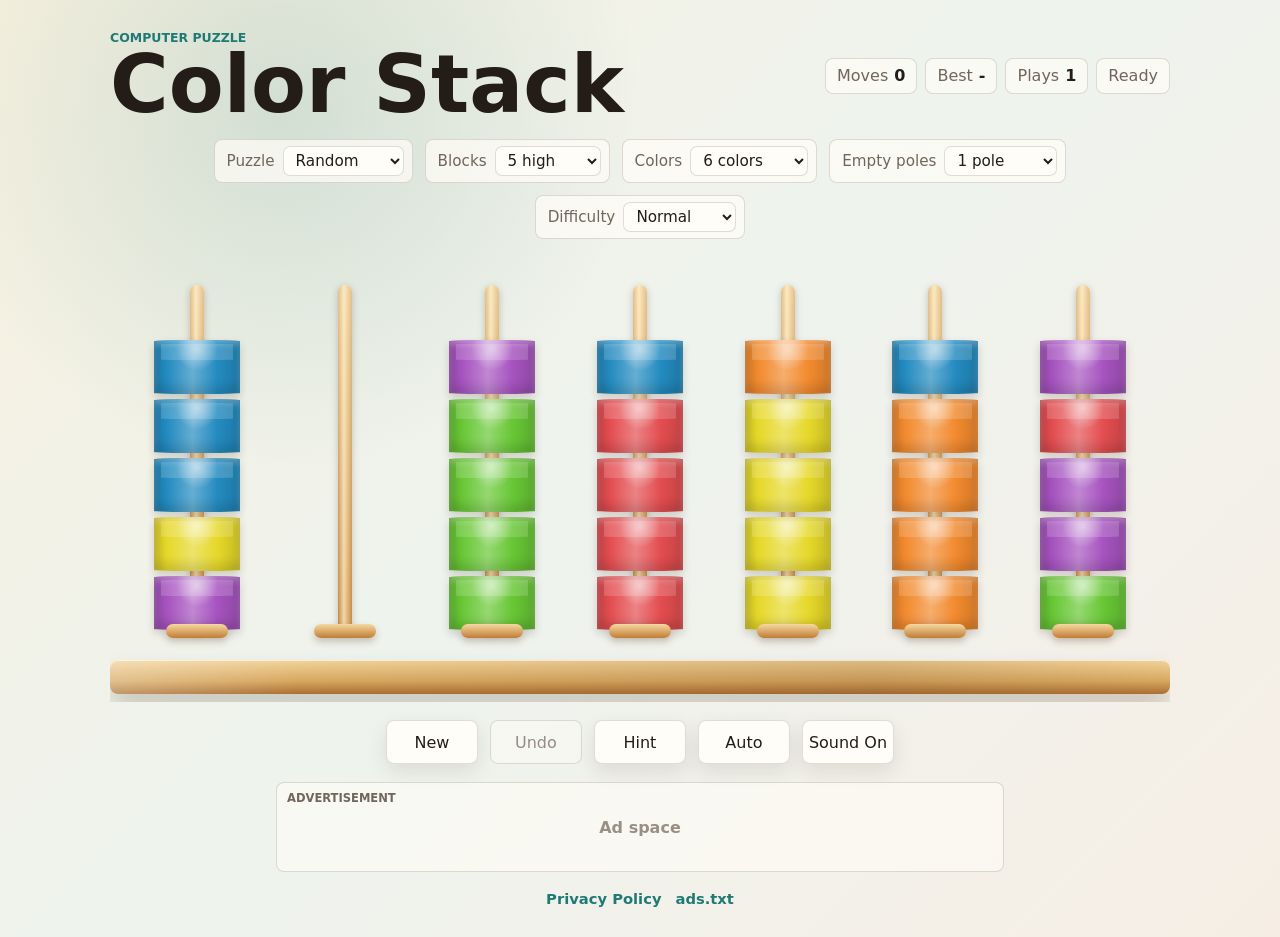
<file: index.html>
<!doctype html>
<html lang="en">
  <head>
    <meta charset="utf-8">
    <meta name="viewport" content="width=device-width, initial-scale=1">
    <title>Color Stack</title>
    <script
      async
      src="https://pagead2.googlesyndication.com/pagead/js/adsbygoogle.js?client=ca-pub-5616650637352559"
      crossorigin="anonymous"></script>
    <link rel="stylesheet" href="styles.css">
  </head>
  <body>
    <main class="game-shell" aria-labelledby="game-title">
      <header class="topbar">
        <div>
          <p class="eyebrow">Computer puzzle</p>
          <h1 id="game-title">Color Stack</h1>
        </div>
        <div class="score-strip" aria-live="polite">
          <span>Moves <strong id="move-count">0</strong></span>
          <span>Best <strong id="best-score">-</strong></span>
          <span>Plays <strong id="play-count">0</strong></span>
          <span id="solver-status">Ready</span>
        </div>
      </header>

      <section class="settings" aria-label="Puzzle settings">
        <label>
          <span>Puzzle</span>
          <select id="level-select">
            <option value="random" selected>Random</option>
            <option value="level1">Level 1</option>
            <option value="level2">Level 2</option>
            <option value="level3">Level 3</option>
            <option value="level4">Level 4</option>
            <option value="level5">Level 5</option>
          </select>
        </label>
        <label>
          <span>Blocks</span>
          <select id="capacity-select">
            <option value="4">4 high</option>
            <option value="5" selected>5 high</option>
            <option value="6">6 high</option>
          </select>
        </label>
        <label>
          <span>Colors</span>
          <select id="color-count-select">
            <option value="4">4 colors</option>
            <option value="5">5 colors</option>
            <option value="6" selected>6 colors</option>
            <option value="7">7 colors</option>
            <option value="8">8 colors</option>
          </select>
        </label>
        <label>
          <span>Empty poles</span>
          <select id="extra-towers-select">
            <option value="1" selected>1 pole</option>
            <option value="2">2 poles</option>
          </select>
        </label>
        <label>
          <span>Difficulty</span>
          <select id="difficulty-select">
            <option value="easy">Easy</option>
            <option value="normal" selected>Normal</option>
            <option value="hard">Hard</option>
            <option value="expert">Expert</option>
          </select>
        </label>
      </section>

      <section class="game-area" aria-label="Color Stack game board">
        <div id="reward-layer" class="reward-layer" aria-hidden="true"></div>
        <div id="board" class="board"></div>
      </section>

      <section id="win-panel" class="win-panel" aria-live="polite" hidden>
        <div>
          <p class="eyebrow">Puzzle solved</p>
          <h2>Color Stack Complete</h2>
          <p id="win-summary">Solved in 0 moves.</p>
        </div>
        <div class="win-actions">
          <button id="win-new-game" type="button">New Game</button>
          <button id="win-harder" type="button">Harder Puzzle</button>
        </div>
      </section>

      <nav class="controls" aria-label="Game controls">
        <button id="new-game" type="button">New</button>
        <button id="undo" type="button">Undo</button>
        <button id="hint" type="button">Hint</button>
        <button id="autoplay" type="button">Auto</button>
        <button id="sound-toggle" type="button" aria-pressed="false">Sound On</button>
      </nav>

      <aside class="ad-panel is-placeholder" aria-label="Advertisement">
        <span>Advertisement</span>
        <ins
          id="adsense-slot"
          class="adsbygoogle"
          data-ad-format="auto"
          data-full-width-responsive="true"></ins>
      </aside>

      <footer class="site-footer">
        <a href="privacy.html">Privacy Policy</a>
        <a href="ads.txt">ads.txt</a>
      </footer>
    </main>

    <script src="script.js"></script>
  </body>
</html>
</file>
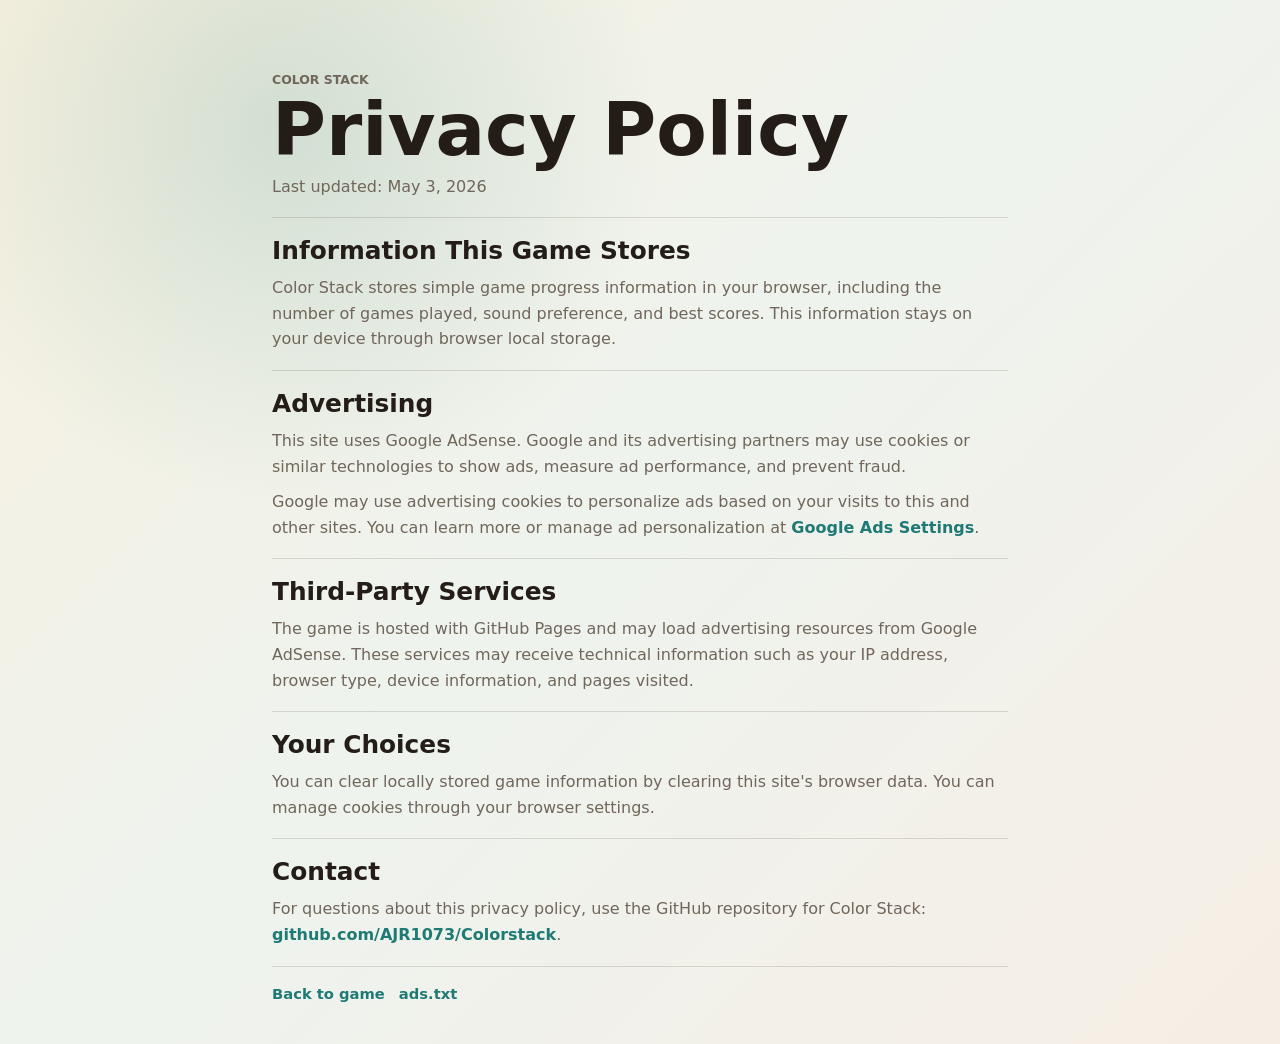
<file: privacy.html>
<!doctype html>
<html lang="en">
  <head>
    <meta charset="utf-8">
    <meta name="viewport" content="width=device-width, initial-scale=1">
    <title>Privacy Policy - Color Stack</title>
    <link rel="stylesheet" href="styles.css">
  </head>
  <body>
    <main class="policy-page">
      <header>
        <p class="eyebrow">Color Stack</p>
        <h1>Privacy Policy</h1>
        <p>Last updated: May 3, 2026</p>
      </header>

      <section>
        <h2>Information This Game Stores</h2>
        <p>
          Color Stack stores simple game progress information in your browser, including the number of games played,
          sound preference, and best scores. This information stays on your device through browser local storage.
        </p>
      </section>

      <section>
        <h2>Advertising</h2>
        <p>
          This site uses Google AdSense. Google and its advertising partners may use cookies or similar technologies
          to show ads, measure ad performance, and prevent fraud.
        </p>
        <p>
          Google may use advertising cookies to personalize ads based on your visits to this and other sites. You can
          learn more or manage ad personalization at
          <a href="https://adssettings.google.com/" rel="noreferrer">Google Ads Settings</a>.
        </p>
      </section>

      <section>
        <h2>Third-Party Services</h2>
        <p>
          The game is hosted with GitHub Pages and may load advertising resources from Google AdSense. These services
          may receive technical information such as your IP address, browser type, device information, and pages visited.
        </p>
      </section>

      <section>
        <h2>Your Choices</h2>
        <p>
          You can clear locally stored game information by clearing this site's browser data. You can manage cookies
          through your browser settings.
        </p>
      </section>

      <section>
        <h2>Contact</h2>
        <p>
          For questions about this privacy policy, use the GitHub repository for Color Stack:
          <a href="https://github.com/AJR1073/Colorstack" rel="noreferrer">github.com/AJR1073/Colorstack</a>.
        </p>
      </section>

      <nav class="policy-links" aria-label="Policy links">
        <a href="index.html">Back to game</a>
        <a href="ads.txt">ads.txt</a>
      </nav>
    </main>
  </body>
</html>
</file>
<file: styles.css>
:root {
  color-scheme: light;
  --page: #f5f2ea;
  --ink: #241d17;
  --muted: #71665b;
  --panel: #fffdf7;
  --line: rgba(63, 44, 26, 0.16);
  --wood-a: #d7a760;
  --wood-b: #f2d39a;
  --wood-c: #a96f32;
  --accent: #1f7a75;
  --danger: #b74949;
  --shadow: rgba(59, 39, 18, 0.22);
  --tower-width: clamp(54px, 10vw, 86px);
  --block-height: clamp(36px, 8vw, 54px);
  --slot-gap: 5px;
  --capacity: 5;
  --tower-count: 7;
}

* {
  box-sizing: border-box;
}

body {
  min-height: 100vh;
  margin: 0;
  display: grid;
  place-items: center;
  background:
    radial-gradient(circle at 22% 12%, rgba(31, 122, 117, 0.16), transparent 28%),
    linear-gradient(135deg, #f8f1df 0%, #eef3ee 48%, #f6eee5 100%);
  color: var(--ink);
  font-family: Inter, ui-sans-serif, system-ui, -apple-system, BlinkMacSystemFont, "Segoe UI", sans-serif;
}

button {
  font: inherit;
}

.game-shell {
  width: min(1120px, calc(100vw - 24px));
  min-height: min(760px, calc(100vh - 24px));
  display: grid;
  grid-template-rows: auto auto 1fr auto auto auto;
  gap: 18px;
  padding: clamp(16px, 3vw, 30px);
}

.topbar,
.settings,
.controls {
  display: flex;
  align-items: center;
  justify-content: space-between;
  gap: 12px;
}

.eyebrow {
  margin: 0 0 4px;
  color: var(--accent);
  font-size: 0.78rem;
  font-weight: 800;
  letter-spacing: 0;
  text-transform: uppercase;
}

h1 {
  margin: 0;
  font-size: clamp(2.25rem, 7vw, 5rem);
  line-height: 0.9;
  letter-spacing: 0;
}

.score-strip {
  display: flex;
  flex-wrap: wrap;
  justify-content: flex-end;
  gap: 8px;
  color: var(--muted);
  font-size: clamp(0.9rem, 2vw, 1rem);
}

.score-strip span {
  min-height: 36px;
  display: inline-flex;
  align-items: center;
  border: 1px solid var(--line);
  border-radius: 8px;
  background: rgba(255, 253, 247, 0.7);
  padding: 7px 11px;
  white-space: nowrap;
}

.score-strip strong {
  margin-left: 6px;
  color: var(--ink);
}

.settings {
  justify-content: center;
  flex-wrap: wrap;
}

.settings label {
  display: inline-flex;
  align-items: center;
  gap: 8px;
  min-height: 42px;
  border: 1px solid var(--line);
  border-radius: 8px;
  background: rgba(255, 253, 247, 0.72);
  padding: 6px 8px 6px 12px;
  color: var(--muted);
  font-size: 0.95rem;
}

.settings select {
  min-height: 30px;
  border: 1px solid rgba(36, 29, 23, 0.14);
  border-radius: 7px;
  background: var(--panel);
  color: var(--ink);
  font: inherit;
  padding: 3px 28px 3px 8px;
}

.game-area {
  position: relative;
  min-height: 0;
  display: grid;
  align-items: end;
  padding-top: 12px;
  overflow: hidden;
}

.board {
  position: relative;
  z-index: 1;
  width: 100%;
  min-height: calc((var(--block-height) + var(--slot-gap)) * var(--capacity) + 120px);
  display: grid;
  grid-template-columns: repeat(var(--tower-count), minmax(42px, 1fr));
  gap: clamp(5px, 1.5vw, 18px);
  align-items: end;
  padding: 20px clamp(8px, 2vw, 22px) 42px;
}

.board::after {
  content: "";
  position: absolute;
  left: 0;
  right: 0;
  bottom: 8px;
  height: 34px;
  border-radius: 8px;
  background:
    linear-gradient(90deg, rgba(255, 255, 255, 0.28), transparent 18%, rgba(108, 62, 24, 0.16) 72%, transparent),
    linear-gradient(180deg, var(--wood-b), var(--wood-a) 62%, var(--wood-c));
  box-shadow: 0 18px 28px var(--shadow), inset 0 1px rgba(255, 255, 255, 0.6);
}

.tower {
  position: relative;
  z-index: 1;
  width: 100%;
  height: calc((var(--block-height) + var(--slot-gap)) * var(--capacity) + 76px);
  display: flex;
  justify-content: center;
  align-items: flex-end;
  border: 0;
  border-radius: 8px;
  background: transparent;
  padding: 0 0 30px;
  cursor: pointer;
  touch-action: manipulation;
}

.tower::before {
  content: "";
  position: absolute;
  bottom: 28px;
  width: min(14px, 30%);
  height: calc(100% - 24px);
  border-radius: 999px 999px 4px 4px;
  background:
    linear-gradient(90deg, rgba(119, 70, 30, 0.16), rgba(255, 240, 203, 0.72) 42%, rgba(143, 86, 35, 0.18)),
    linear-gradient(180deg, #f6d8a3, #d2944a);
  box-shadow: 0 2px 7px rgba(65, 38, 14, 0.25);
}

.tower::after {
  content: "";
  position: absolute;
  bottom: 22px;
  width: min(62px, 88%);
  height: 14px;
  border-radius: 999px;
  background: linear-gradient(180deg, #f6d9a2, #bf7d35);
  box-shadow: 0 4px 7px rgba(91, 53, 18, 0.25);
}

.tower:focus-visible {
  outline: 3px solid rgba(31, 122, 117, 0.52);
  outline-offset: 3px;
}

.stack {
  width: var(--tower-width);
  min-width: 42px;
  display: flex;
  flex-direction: column-reverse;
  gap: var(--slot-gap);
  align-items: center;
  pointer-events: none;
}

.block {
  position: relative;
  width: 100%;
  height: var(--block-height);
  border-radius: 999px / 44%;
  background:
    radial-gradient(ellipse at 50% 17%, rgba(255, 255, 255, 0.52), transparent 34%),
    linear-gradient(90deg, rgba(0, 0, 0, 0.16), transparent 15%, rgba(255, 255, 255, 0.3) 45%, transparent 74%, rgba(0, 0, 0, 0.14)),
    var(--block-color);
  box-shadow:
    inset 0 -8px 10px rgba(0, 0, 0, 0.12),
    inset 0 4px 6px rgba(255, 255, 255, 0.28),
    0 4px 8px rgba(45, 30, 18, 0.18);
  transform: translateY(0);
  transition: transform 170ms ease, box-shadow 170ms ease, filter 170ms ease;
}

.block::before {
  content: "";
  position: absolute;
  left: 8%;
  right: 8%;
  top: 4px;
  height: 30%;
  border-radius: 999px / 50%;
  background: rgba(255, 255, 255, 0.16);
}

.tower.selected .block:last-child {
  transform: translateY(-18px);
  box-shadow:
    inset 0 -8px 10px rgba(0, 0, 0, 0.12),
    inset 0 4px 6px rgba(255, 255, 255, 0.28),
    0 14px 20px rgba(45, 30, 18, 0.24);
}

.tower.hint-source .block:last-child,
.tower.hint-target::after {
  animation: pulse 720ms ease-in-out infinite alternate;
}

.tower.legal-target::after {
  box-shadow: 0 0 0 5px rgba(31, 122, 117, 0.18), 0 4px 7px rgba(91, 53, 18, 0.25);
}

.tower.invalid {
  animation: shake 220ms ease-in-out 1;
}

.controls {
  justify-content: center;
  flex-wrap: wrap;
}

.controls button {
  min-width: 92px;
  min-height: 44px;
  border: 1px solid rgba(36, 29, 23, 0.14);
  border-radius: 8px;
  background: var(--panel);
  color: var(--ink);
  box-shadow: 0 8px 20px rgba(60, 42, 24, 0.1);
  cursor: pointer;
}

.controls button:hover {
  border-color: rgba(31, 122, 117, 0.44);
}

.controls button:active {
  transform: translateY(1px);
}

.controls button:disabled {
  cursor: not-allowed;
  color: #958c83;
  background: rgba(255, 253, 247, 0.48);
  box-shadow: none;
}

.controls button.is-running {
  background: #143f3d;
  color: #ffffff;
}

.ad-panel {
  width: min(728px, 100%);
  min-height: 90px;
  display: grid;
  place-items: center;
  justify-self: center;
  position: relative;
  border: 1px solid var(--line);
  border-radius: 8px;
  background: rgba(255, 253, 247, 0.58);
  color: var(--muted);
  overflow: hidden;
}

.ad-panel span {
  position: absolute;
  top: 8px;
  left: 10px;
  font-size: 0.72rem;
  font-weight: 700;
  letter-spacing: 0;
  text-transform: uppercase;
}

.ad-panel .adsbygoogle {
  display: block;
  width: 100%;
  min-height: 90px;
}

.ad-panel.is-placeholder::after {
  content: "Ad space";
  color: rgba(113, 102, 91, 0.72);
  font-weight: 700;
}

.ad-panel.is-placeholder .adsbygoogle {
  display: none;
}

.site-footer,
.policy-links {
  display: flex;
  justify-content: center;
  gap: 14px;
  flex-wrap: wrap;
  color: var(--muted);
  font-size: 0.92rem;
}

.site-footer a,
.policy-links a,
.policy-page a {
  color: var(--accent);
  text-decoration: none;
  font-weight: 700;
}

.site-footer a:hover,
.policy-links a:hover,
.policy-page a:hover {
  text-decoration: underline;
}

.policy-page {
  width: min(820px, calc(100vw - 28px));
  margin: 0 auto;
  padding: clamp(18px, 4vw, 42px);
}

.policy-page header,
.policy-page section {
  border-bottom: 1px solid var(--line);
  padding: 18px 0;
}

.policy-page h1,
.policy-page h2,
.policy-page p {
  margin: 0;
}

.policy-page h1 {
  margin-top: 6px;
  font-size: clamp(2.2rem, 8vw, 4.6rem);
  line-height: 0.92;
}

.policy-page h2 {
  font-size: clamp(1.2rem, 3vw, 1.55rem);
  letter-spacing: 0;
}

.policy-page p {
  margin-top: 10px;
  color: var(--muted);
  line-height: 1.6;
}

.policy-links {
  justify-content: flex-start;
  padding-top: 18px;
}

.win-panel {
  width: min(720px, 100%);
  margin: -8px auto 0;
  display: flex;
  align-items: center;
  justify-content: space-between;
  gap: 16px;
  border: 1px solid rgba(31, 122, 117, 0.28);
  border-radius: 8px;
  background:
    linear-gradient(90deg, rgba(255, 255, 255, 0.92), rgba(255, 253, 247, 0.76)),
    var(--panel);
  box-shadow: 0 16px 34px rgba(60, 42, 24, 0.14);
  padding: 14px 16px;
}

.win-panel[hidden] {
  display: none;
}

.win-panel h2,
.win-panel p {
  margin: 0;
}

.win-panel h2 {
  font-size: clamp(1.25rem, 3vw, 1.65rem);
  line-height: 1.1;
  letter-spacing: 0;
}

.win-panel #win-summary {
  margin-top: 5px;
  color: var(--muted);
}

.win-actions {
  display: flex;
  gap: 8px;
  flex-wrap: wrap;
  justify-content: flex-end;
}

.win-actions button {
  min-height: 40px;
  border: 1px solid rgba(36, 29, 23, 0.14);
  border-radius: 8px;
  background: var(--panel);
  color: var(--ink);
  padding: 8px 12px;
  font: inherit;
  cursor: pointer;
}

.win-actions button:first-child {
  background: #143f3d;
  color: #ffffff;
}

.reward-layer {
  position: absolute;
  inset: 0;
  z-index: 4;
  pointer-events: none;
  overflow: hidden;
}

.reward-layer.is-active::before {
  content: "";
  position: absolute;
  left: 50%;
  bottom: 58px;
  width: min(540px, 92%);
  aspect-ratio: 1;
  border-radius: 50%;
  border: 2px solid rgba(255, 255, 255, 0.78);
  box-shadow:
    0 0 0 12px rgba(255, 222, 92, 0.12),
    0 0 46px rgba(242, 138, 46, 0.35),
    inset 0 0 34px rgba(32, 182, 165, 0.22);
  opacity: 0;
  transform: translateX(-50%) scale(0.22);
  animation: reward-ring 1200ms ease-out both;
}

.reward-block,
.reward-spark {
  position: absolute;
  left: var(--start-x);
  top: var(--start-y);
  pointer-events: none;
}

.reward-block {
  width: clamp(24px, 4vw, 42px);
  height: clamp(17px, 3vw, 28px);
  border-radius: 999px / 44%;
  background:
    radial-gradient(ellipse at 50% 17%, rgba(255, 255, 255, 0.58), transparent 35%),
    linear-gradient(90deg, rgba(0, 0, 0, 0.16), transparent 18%, rgba(255, 255, 255, 0.34) 50%, transparent 76%, rgba(0, 0, 0, 0.12)),
    var(--block-color);
  box-shadow:
    inset 0 -6px 8px rgba(0, 0, 0, 0.12),
    inset 0 3px 5px rgba(255, 255, 255, 0.28),
    0 10px 18px rgba(45, 30, 18, 0.18);
  animation: reward-block-flight var(--duration) cubic-bezier(0.16, 0.78, 0.2, 1) var(--delay) both;
}

.reward-spark {
  width: var(--spark-size);
  height: var(--spark-size);
  border-radius: 50%;
  background: var(--block-color);
  box-shadow:
    0 0 10px var(--block-color),
    0 0 22px rgba(255, 255, 255, 0.72);
  animation: reward-spark-flight var(--duration) ease-out var(--delay) both;
}

.moving-block {
  position: fixed;
  left: var(--start-left);
  top: var(--start-top);
  z-index: 8;
  width: var(--move-width);
  height: var(--move-height);
  pointer-events: none;
  border-radius: 999px / 44%;
  background:
    radial-gradient(ellipse at 50% 17%, rgba(255, 255, 255, 0.58), transparent 35%),
    linear-gradient(90deg, rgba(0, 0, 0, 0.16), transparent 18%, rgba(255, 255, 255, 0.34) 50%, transparent 76%, rgba(0, 0, 0, 0.12)),
    var(--block-color);
  box-shadow:
    inset 0 -8px 10px rgba(0, 0, 0, 0.12),
    inset 0 4px 6px rgba(255, 255, 255, 0.28),
    0 16px 24px rgba(45, 30, 18, 0.22);
  animation: moving-block-flight 360ms cubic-bezier(0.18, 0.8, 0.22, 1) both;
}

.block.is-drop-ghost {
  visibility: hidden;
}

.is-won .block {
  animation: settle 540ms ease both;
}

@keyframes pulse {
  from {
    filter: brightness(1);
  }
  to {
    filter: brightness(1.2);
  }
}

@keyframes shake {
  0%,
  100% {
    transform: translateX(0);
  }
  35% {
    transform: translateX(-5px);
  }
  70% {
    transform: translateX(5px);
  }
}

@keyframes settle {
  0% {
    transform: translateY(-6px);
  }
  100% {
    transform: translateY(0);
  }
}

@keyframes reward-ring {
  0% {
    opacity: 0.88;
    transform: translateX(-50%) scale(0.16);
  }
  100% {
    opacity: 0;
    transform: translateX(-50%) scale(1.15);
  }
}

@keyframes reward-block-flight {
  0% {
    opacity: 0;
    transform: translate(-50%, -50%) translate(0, 0) rotate(0deg) scale(0.7);
  }
  10% {
    opacity: 1;
  }
  45% {
    opacity: 1;
    transform: translate(-50%, -50%) translate(var(--mid-x), var(--mid-y)) rotate(var(--mid-spin)) scale(1);
  }
  100% {
    opacity: 0;
    transform: translate(-50%, -50%) translate(var(--end-x), var(--end-y)) rotate(var(--end-spin)) scale(0.48);
  }
}

@keyframes reward-spark-flight {
  0% {
    opacity: 0;
    transform: translate(-50%, -50%) translate(0, 0) scale(0.2);
  }
  12% {
    opacity: 1;
  }
  100% {
    opacity: 0;
    transform: translate(-50%, -50%) translate(var(--end-x), var(--end-y)) scale(0.06);
  }
}

@keyframes moving-block-flight {
  0% {
    transform: translate(0, 0);
  }
  34% {
    transform: translate(0, var(--lift-y));
  }
  72% {
    transform: translate(var(--move-x), var(--lift-y));
  }
  100% {
    transform: translate(var(--move-x), var(--move-y));
  }
}

@media (max-width: 760px) {
  .game-shell {
    min-height: 100vh;
    width: 100%;
    padding: 14px;
  }

  .topbar {
    flex-direction: column;
    align-items: flex-start;
    gap: 8px;
  }

  .score-strip {
    width: 100%;
    max-width: none;
    justify-content: flex-start;
  }

  .settings {
    justify-content: flex-start;
  }

  .settings label {
    flex: 1 1 145px;
    justify-content: space-between;
  }

  .score-strip span {
    min-height: 32px;
    padding: 6px 8px;
  }

  .win-panel {
    align-items: flex-start;
    flex-direction: column;
  }

  .win-actions {
    width: 100%;
    justify-content: flex-start;
  }

  .board {
    --row-height: calc((var(--block-height) + var(--slot-gap)) * var(--capacity) + 78px);
    grid-template-columns: repeat(5, minmax(48px, 1fr));
    grid-auto-rows: var(--row-height);
    align-items: end;
    min-height: auto;
    padding-bottom: 30px;
  }

  .board::after {
    height: 34px;
    top: auto;
    bottom: 8px;
    background:
      linear-gradient(90deg, rgba(255, 255, 255, 0.28), transparent 18%, rgba(108, 62, 24, 0.16) 72%, transparent),
      linear-gradient(180deg, var(--wood-b), var(--wood-a) 62%, var(--wood-c));
  }

  .board::before {
    content: "";
    position: absolute;
    left: 0;
    right: 0;
    top: calc(var(--row-height) - 34px);
    height: 34px;
    border-radius: 8px;
    background:
      linear-gradient(90deg, rgba(255, 255, 255, 0.28), transparent 18%, rgba(108, 62, 24, 0.16) 72%, transparent),
      linear-gradient(180deg, var(--wood-b), var(--wood-a) 62%, var(--wood-c));
    box-shadow: 0 18px 28px var(--shadow), inset 0 1px rgba(255, 255, 255, 0.6);
  }

  .board.is-single-row::before {
    display: none;
  }
}

@media (max-width: 560px) {
  :root {
    --tower-width: 50px;
    --block-height: 32px;
    --slot-gap: 4px;
  }

  .settings label {
    flex: 0 0 100%;
    justify-content: flex-start;
  }

  .settings select {
    width: 128px;
    max-width: 58%;
  }

  .controls button {
    width: calc(50% - 8px);
  }

  .ad-panel {
    min-height: 74px;
  }

  .ad-panel .adsbygoogle {
    min-height: 74px;
  }

  .win-actions button {
    flex: 1 1 130px;
  }
}
</file>
